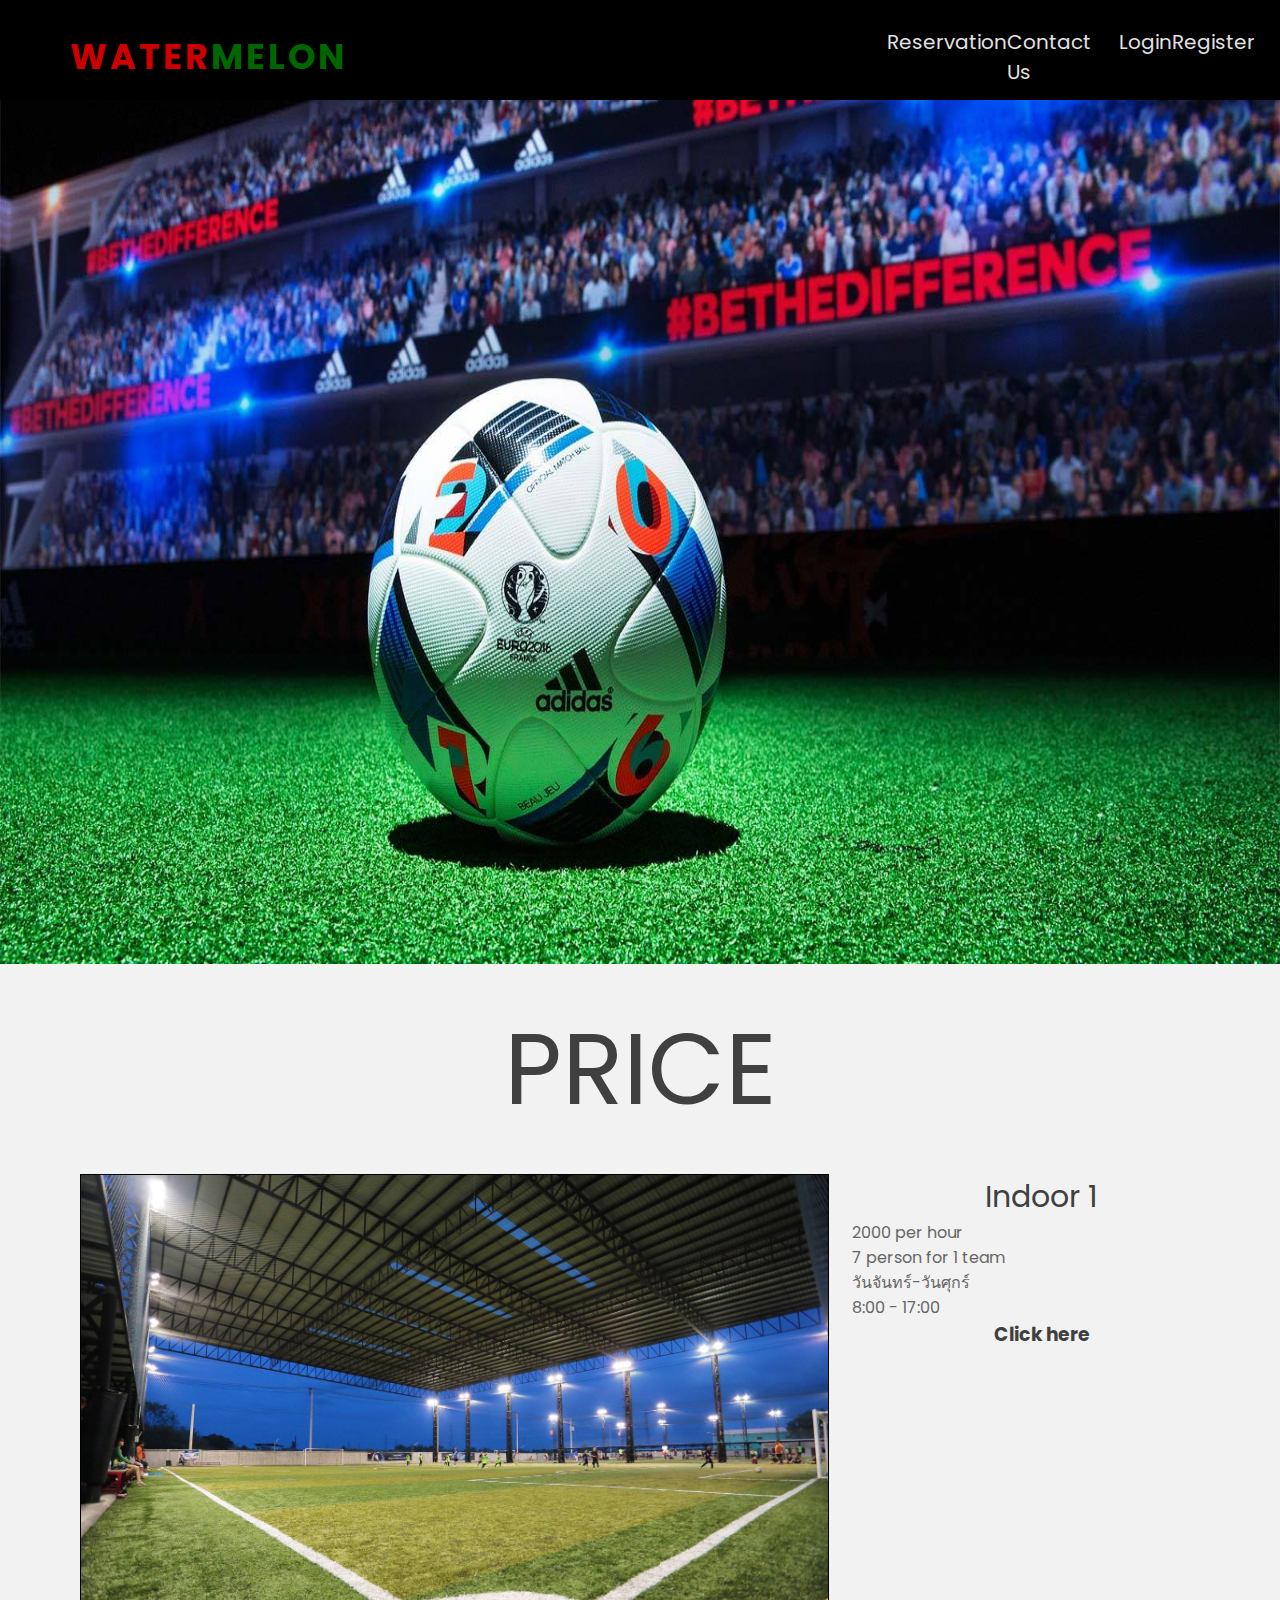
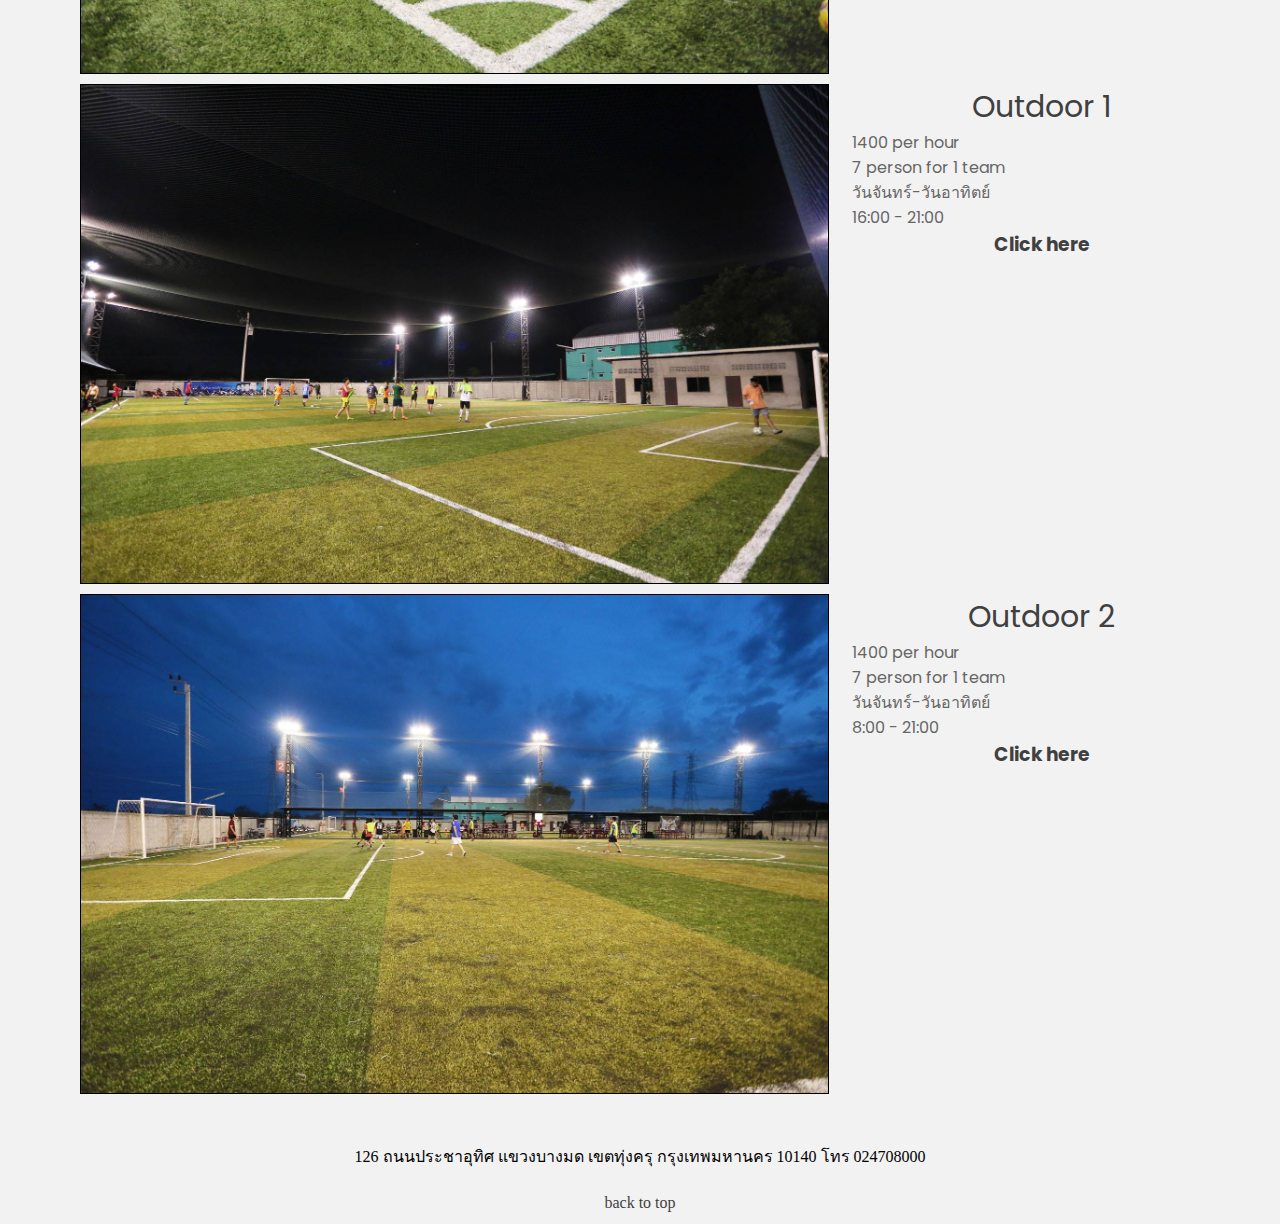
<file: termproject/index.html>
<!DOCTYPE html>
<html lang="en">

<head>
    <meta charset="UTF-8">
    <meta name="viewport" content="width=device-width, initial-scale=1" />
    <meta http-equiv="X-UA-Compatible" content="ie-edge">
    <link rel="stylesheet" href="css/index.css">
    <link href="https://fonts.googleapis.com/css?family=Poppins" rel="stylesheet">
    <title>Watermelon Football</title>
</head>
<header>
        <nav>
                <div class="navcontainer">
            <h1 class="logo">Water</h1><h1 class="logo1">melon</h1>
            <ul class="nav-links">
                <li><a href="#2">Reservation </a></li>
                <li><a href="#3">Contact Us</a></li>
                <li><a href="login.html">Login</a></li>
                <li><a href="register.html">Register</a></li>
            </ul>
        </div>
    </nav>
</header>

<body>
    
 <section class="scrolling-box">
 <section class="sec1" ><img src="img/balll.jpg" class="mainimg"></section>  
        
     </div>
     <div id="2" class="box2">PRICE</div>
            <div class="section-card">
              
                <div class="card" style="background-image: url(img/02.jpg)"></div>
                <div class="cardcontent"><p class="head">Indoor 1</p><p>2000 per hour<br>7 person for 1 team<br>วันจันทร์-วันศุกร์<br> 8:00 - 17:00</p>
                <h3><a href="re.html">Click here</a></h3></div>
                
            
            </div>
            <div class="section-card">
                  
                <div class="card3" style="background-image: url(img/04.jpg)"></div>
                <div class="cardcontent"><p class="head">Outdoor 1</p><p>1400 per hour<br>7 person for 1 team<br>วันจันทร์-วันอาทิตย์<br> 16:00 - 21:00</p>
                <h3><a href="re2.html">Click here</a></h3></div>
             
            
            </div>
            <div class="section-card">
                  
                <div class="card4" style="background-image: url(img/05.jpg)"></div>
                <div class="cardcontent"><p class="head">Outdoor 2</p><p>1400 per hour<br>7 person for 1 team<br>วันจันทร์-วันอาทิตย์<br> 8:00 - 21:00</p>
                <h3><a href="re3.html">Click here</a></h3></div>
             
            
            </div>
   
            
            
            
           
        
        <div id="3" class="box3">
                126 ถนนประชาอุทิศ แขวงบางมด เขตทุ่งครุ กรุงเทพมหานคร 10140   โทร 024708000
            </div>
        <div class="totop"><a href="#top">back to top</a></div>
    


            </div>

 </section>
   
</body>

</html>
</file>
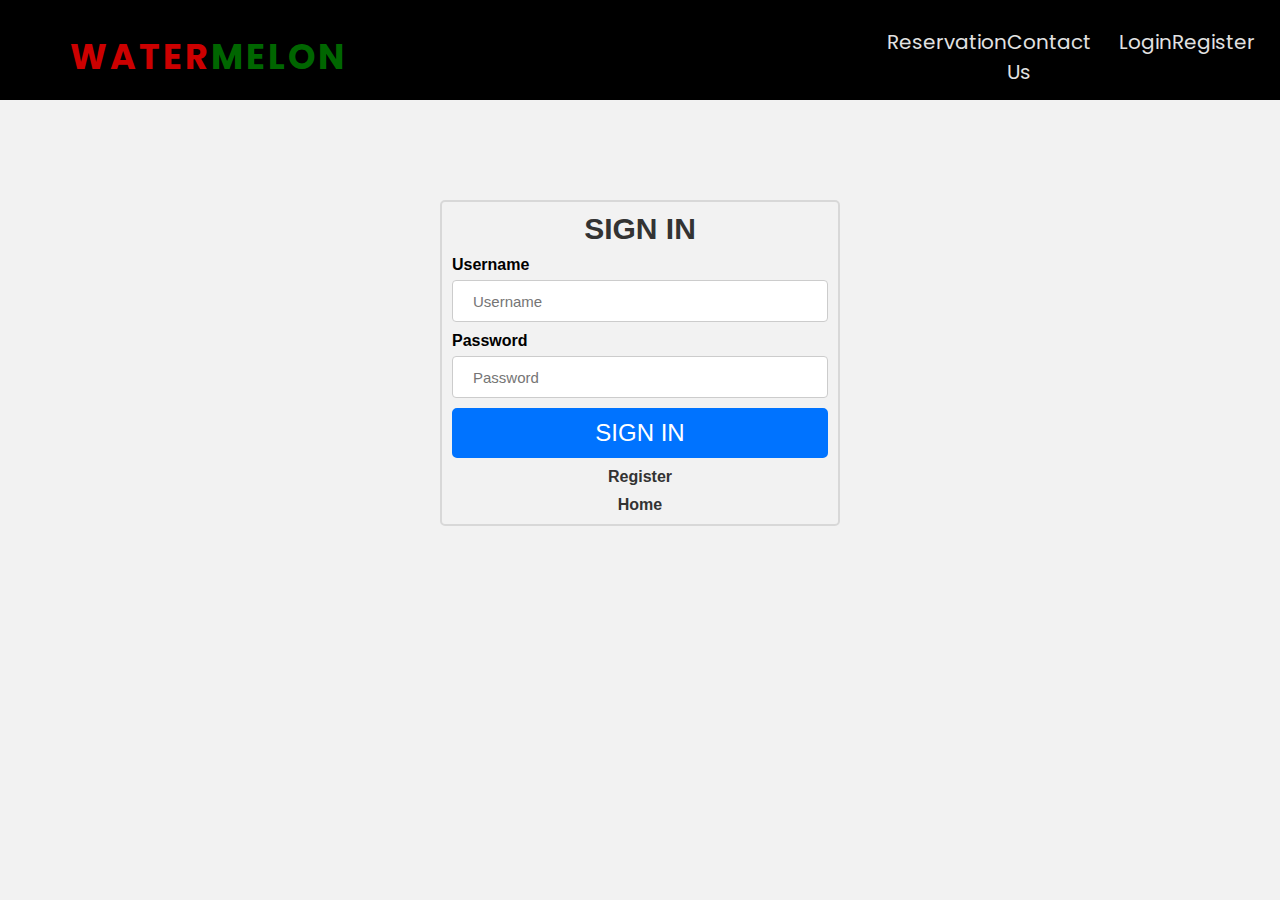
<file: termproject/login.html>
<html>

<head>
        <meta name="viewport" content="width=device-width, initial-scale=1.0">
    <meta charset="utf-8">
    <link rel="stylesheet" href="css/index.css">
    <link href="https://fonts.googleapis.com/css?family=Poppins" rel="stylesheet">
    <link rel="stylesheet" href="css/login.css">
    <title>Login</title>
  
</head>

<body>
        <nav>
            <div class="navcontainer">
                <h1 class="logo">Water</h1><h1 class="logo1">melon</h1>
           
         <ul class="nav-links"> 
         
             <li><a href="index.html#2">Reservation </a></li>
             <li><a href="index.html#3">Contact Us</a></li>
             <li><a href="login.html">Login</a></li>
             <li><a href="register.html">Register</a></li>
           
         </ul>
        </nav>
    <div class="login">
        <div class="loginheader"><h3 class="header">SIGN IN</h3></div>
        <form class="form">
           <lebel >Username</label>
            <input type="text" placeholder="Username"class="input">
            <lebel >Password</label>
                <input type="password" placeholder="Password"class="input">
                <button class="loginbutton">SIGN IN</button>
                
        </form>
        <a href="register.html" class="register">Register</a>
        <a href="index.html" class="register">Home</a>
        
        




    </div>



</body>

</html>
</file>
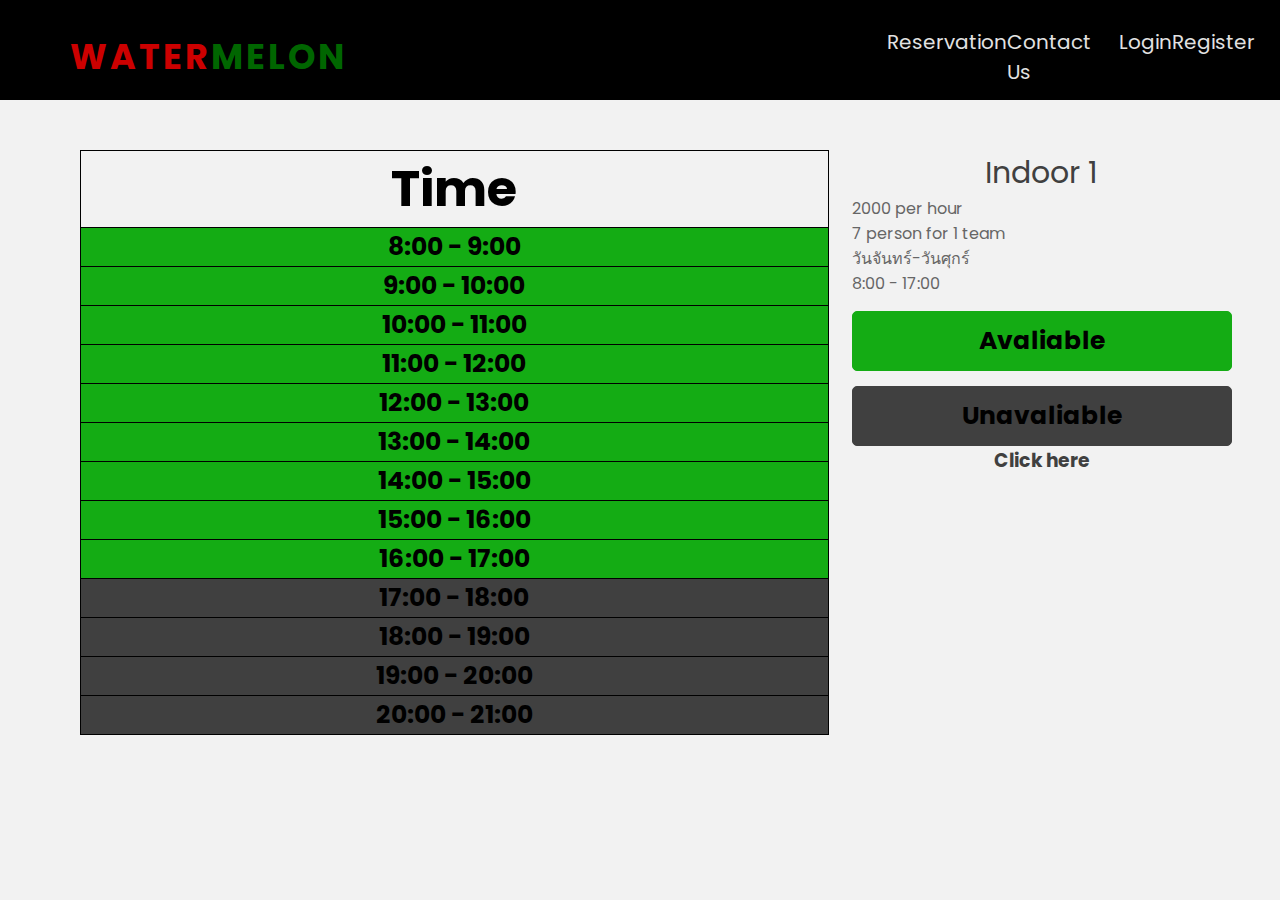
<file: termproject/re.html>
<!DOCTYPE html>
<html lang="en">
<head>
    <meta charset="UTF-8">
    <meta name="viewport" content="width=device-width, initial-scale=1.0">
    <meta http-equiv="X-UA-Compatible" content="ie=edge">
    <link rel="stylesheet" href="css/re.css">
    <link rel="stylesheet" href="css/index.css">
    <link href="https://fonts.googleapis.com/css?family=Poppins" rel="stylesheet">
    <title>Document</title>
</head>
<header>
        <nav>
                <div class="navcontainer">
            <h1 class="logo">Water</h1><h1 class="logo1">melon</h1>
            <ul class="nav-links">
                <li><a href="index.html#2">Reservation </a></li>
                <li><a href="index.html#3">Contact Us</a></li>
                <li><a href="login.html">Login</a></li>
                <li><a href="register.html">Register</a></li>
            </ul>
        </div>
    </nav>
</header>
<body>
        <div class="sectioncard">
          <div class="recard"><h6>Time</h6>
            <h4>8:00 - 9:00</h4>
            <h2>9:00 - 10:00</h2>
            <h4>10:00 - 11:00</h4>
            <h2>11:00 - 12:00</h2> 
            <h4>12:00 - 13:00</h4>
            <h2>13:00 - 14:00</h2>
            <h4>14:00 - 15:00</h4>
            <h2>15:00 - 16:00</h2> 
            <h4>16:00 - 17:00</h4>
            <h1>17:00 - 18:00</h1> 
            <h1>18:00 - 19:00</h1>
            <h1>19:00 - 20:00</h1>
            <h5>20:00 - 21:00</h5>
       
        </div><div class="recontent"><p class="head">Indoor 1</p><p>2000 per hour<br>7 person for 1 team<br>วันจันทร์-วันศุกร์<br> 8:00 - 17:00</p><h3 class="h31">Avaliable</h3><h2>Unavaliable</h2>
            <h3><a href="#">Click here</a></h3></div></div>
       
            
</body>

</html>
</file>
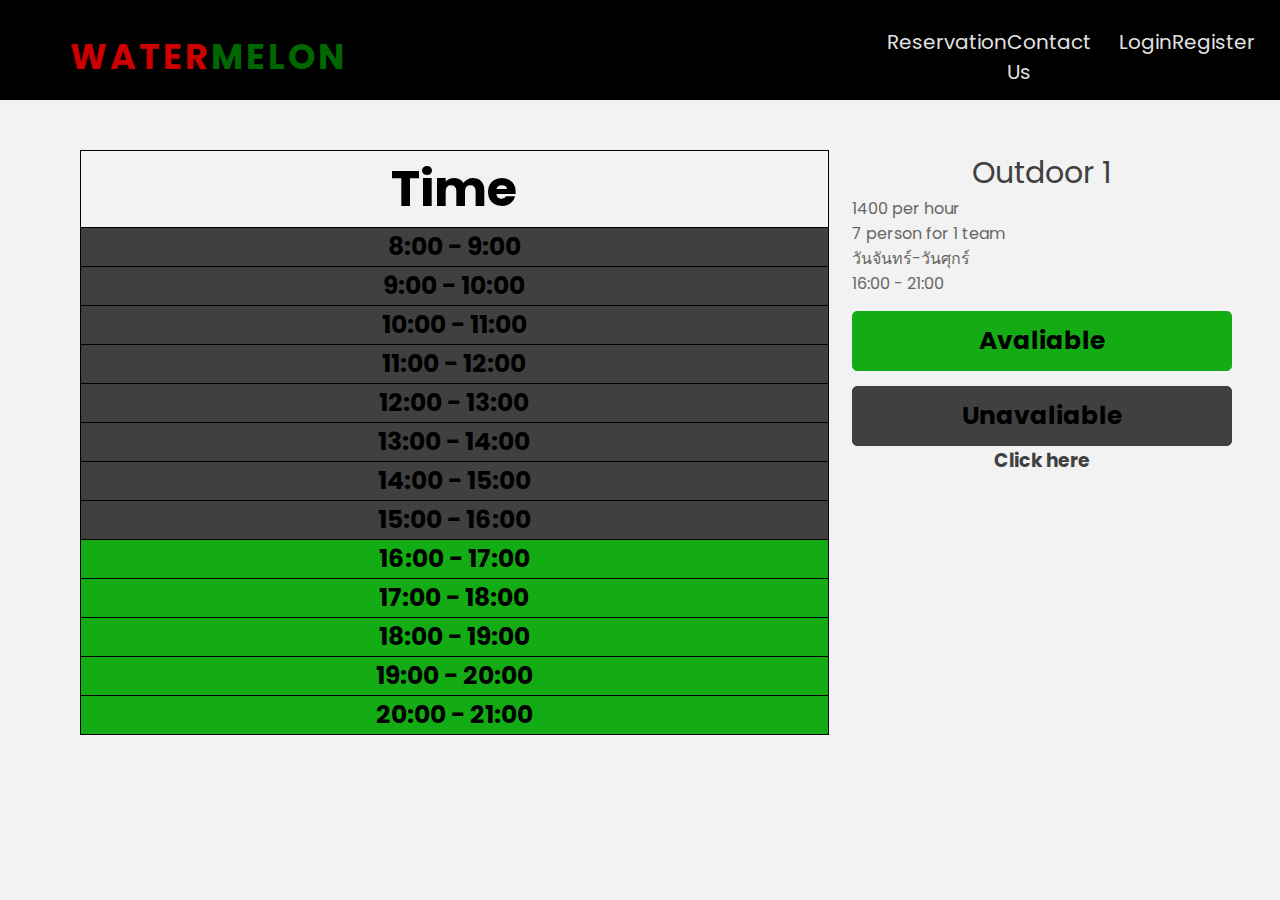
<file: termproject/re2.html>
<!DOCTYPE html>
<html lang="en">
<head>
    <meta charset="UTF-8">
    <meta name="viewport" content="width=device-width, initial-scale=1.0">
    <meta http-equiv="X-UA-Compatible" content="ie=edge">
    <link rel="stylesheet" href="css/re2.css">
    <link rel="stylesheet" href="css/index.css">
    <link href="https://fonts.googleapis.com/css?family=Poppins" rel="stylesheet">
    <title>Document</title>
</head>
<header>
        <nav>
                <div class="navcontainer">
            <h1 class="logo">Water</h1><h1 class="logo1">melon</h1>
            <ul class="nav-links">
                <li><a href="index.html#2">Reservation </a></li>
                <li><a href="index.html#3">Contact Us</a></li>
                <li><a href="login.html">Login</a></li>
                <li><a href="register.html">Register</a></li>
            </ul>
        </div>
    </nav>
</header>
<body>
        <div class="sectioncard">
          <div class="recard"><h6>Time</h6>
            <h4>8:00 - 9:00</h4>
            <h2>9:00 - 10:00</h2>
            <h4>10:00 - 11:00</h4>
            <h2>11:00 - 12:00</h2> 
            <h4>12:00 - 13:00</h4>
            <h2>13:00 - 14:00</h2>
            <h4>14:00 - 15:00</h4>
            <h2>15:00 - 16:00</h2> 
            <h1>16:00 - 17:00</h1>
            <h1>17:00 - 18:00</h1> 
            <h1>18:00 - 19:00</h1>
            <h1>19:00 - 20:00</h1>
            <h5>20:00 - 21:00</h5>
       
        </div><div class="recontent"><p class="head">Outdoor 1</p><p>1400 per hour<br>7 person for 1 team<br>วันจันทร์-วันศุกร์<br> 16:00 - 21:00</p><h3 class="h31">Avaliable</h3><h2>Unavaliable</h2>
            <h3><a href="#">Click here</a></h3></div></div>
       
            
</body>

</html>
</file>
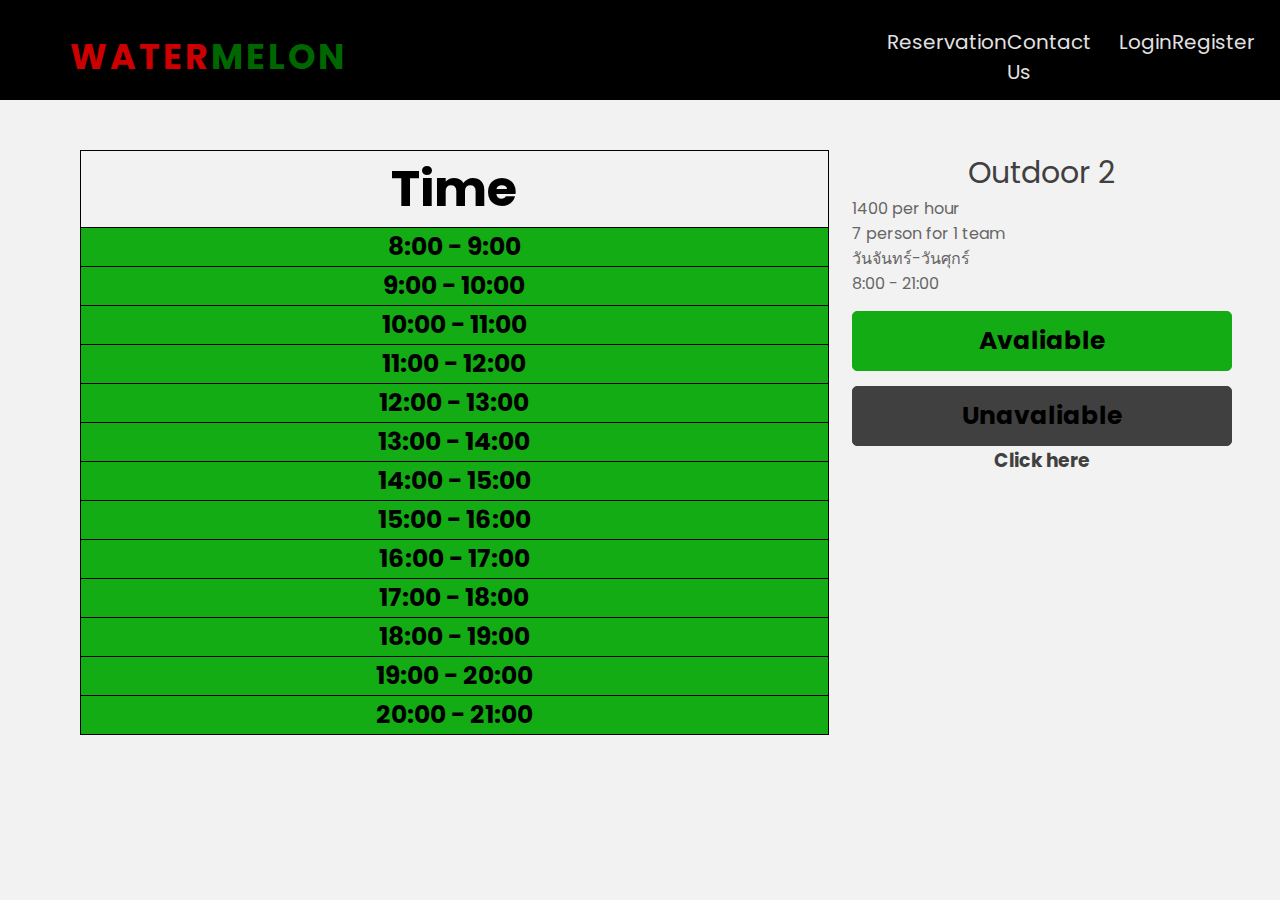
<file: termproject/re3.html>
<!DOCTYPE html>
<html lang="en">
<head>
    <meta charset="UTF-8">
    <meta name="viewport" content="width=device-width, initial-scale=1.0">
    <meta http-equiv="X-UA-Compatible" content="ie=edge">
    <link rel="stylesheet" href="css/re3.css">
    <link rel="stylesheet" href="css/index.css">
    <link href="https://fonts.googleapis.com/css?family=Poppins" rel="stylesheet">
    <title>Document</title>
</head>
<header>
        <nav>
                <div class="navcontainer">
            <h1 class="logo">Water</h1><h1 class="logo1">melon</h1>
            <ul class="nav-links">
                <li><a href="index.html#2">Reservation </a></li>
                <li><a href="index.html#3">Contact Us</a></li>
                <li><a href="login.html">Login</a></li>
                <li><a href="register.html">Register</a></li>
            </ul>
        </div>
    </nav>
</header>
<body>
        <div class="sectioncard">
          <div class="recard"><h6>Time</h6>
            <h4>8:00 - 9:00</h4>
            <h2>9:00 - 10:00</h2>
            <h4>10:00 - 11:00</h4>
            <h2>11:00 - 12:00</h2> 
            <h4>12:00 - 13:00</h4>
            <h2>13:00 - 14:00</h2>
            <h4>14:00 - 15:00</h4>
            <h2>15:00 - 16:00</h2> 
            <h1>16:00 - 17:00</h1>
            <h1>17:00 - 18:00</h1> 
            <h1>18:00 - 19:00</h1>
            <h1>19:00 - 20:00</h1>
            <h5>20:00 - 21:00</h5>
       
        </div><div class="recontent"><p class="head">Outdoor 2</p><p>1400 per hour<br>7 person for 1 team<br>วันจันทร์-วันศุกร์<br> 8:00 - 21:00</p><h3 class="h31">Avaliable</h3><h2>Unavaliable</h2>
            <h3><a href="#">Click here</a></h3></div></div>
       
            
</body>

</html>
</file>
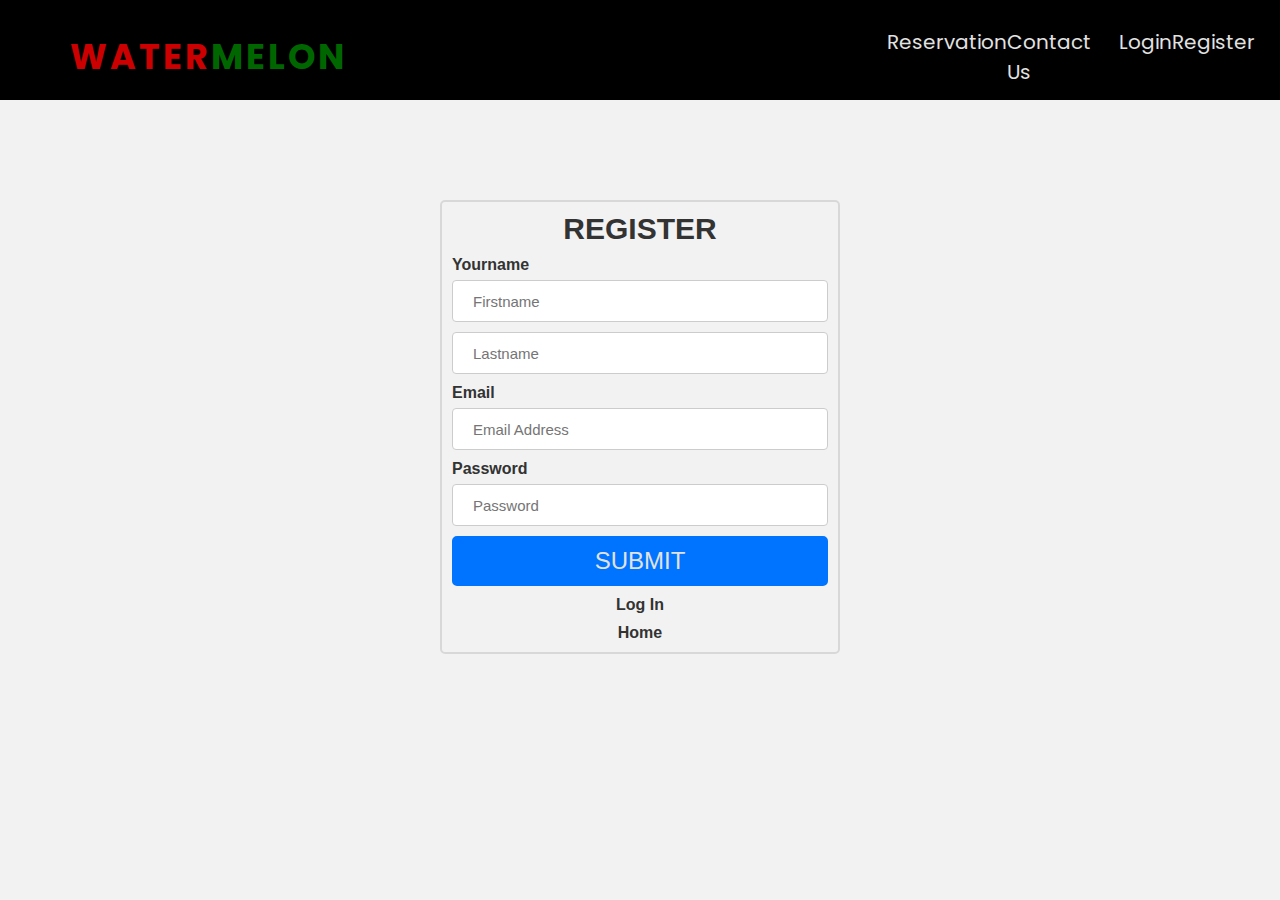
<file: termproject/register.html>
<html>

<head>
    <meta charset="UTF-8">
    <meta name="viewport" content="width=device-width, initial-scale=1" />
    <meta http-equiv="X-UA-Compatible" content="ie-edge">
    <link rel="stylesheet" href="css/index.css">
    <link href="https://fonts.googleapis.com/css?family=Poppins" rel="stylesheet">
    <link rel="stylesheet" href="css/register.css">
    <title>Register</title>
    
</head>

<body>
        <nav>
            <div class="navcontainer">
                <h1 class="logo">Water</h1><h1 class="logo1">melon</h1>
           
         <ul class="nav-links"> 
         
             <li><a href="index.html#2">Reservation </a></li>
             <li><a href="index.html#3">Contact Us</a></li>
             <li><a href="login.html">Login</a></li>
             <li><a href="register.html">Register</a></li>
           
         </ul>
        </nav>
    <div class="register">
        <div class="registerheader"><h3 class="header">REGISTER</h3></div>
        <form class="form">
           <lebel >Yourname</label>
            <input type="text" placeholder="Firstname"class="input">

                <input type="text" placeholder="Lastname"class="input">
                <label>Email</label>
                <input type="text" placeholder="Email Address"class="input">
                <label<>Password</label>
                <input type="password" placeholder="Password"class="input">
                <button class="submitbutton">SUBMIT</button>
                
        </form>
        <a href="login.html" class="login">Log In</a>
        <a href="index.html" class="login">Home</a>
        
        

</div>


    </div>



</body>

</html>
</file>
<file: termproject/css/index.css>
*{
    margin:0px;
    box-sizing: border-box;
}
body, html{
    padding:0px;
    margin:0px;
    scroll-behavior: smooth;
    background-color: #f2f2f2;

}
nav{
    background-color: #000000;
    font-family: 'Poppins', sans-serif;
    height:100px;


}
nav .navcontainer{
   

    align-items: center;
    list-style-type:none;
    display:flex;
    min-height: 8vh;
}
.logo{
    margin-top:25px;
    margin-left: 70px;
    color:rgb(226, 226, 226);
    text-transform: uppercase;
    letter-spacing: 3px;
    font-size: 35px;
    text-decoration: none;
    color:#cc0000;


}
.logo1{
    margin-top:25px;
    color:rgb(226, 226, 226);
    text-transform: uppercase;
    letter-spacing: 3px;
    font-size: 35px;
    text-decoration: none;
    color:#006600;


}
.nav-links{
    display: flex;
    margin-top: 27px;
    overflow:hidden;
    list-style: none;
    justify-content: space-around;
    margin-right: 25px;
    margin-left: 500px;
   
    width:35%;
    position: sticky;
}
.nav-links li{
    list-style: none;
}
.nav-links a {
    color:rgb(226, 226, 226);
    text-decoration: none; 
    font-size: 20px;
}

.mainimg{
    width: 100%;
    height:891px;
}
.content{
    width: 100%;
    height:100%;
    background-color: #5d4954;
}
.scrolling-box{
    width: 100%;
    height: auto;
}

.box3{
    width: 100%;
    height:50px;
    text-align: center;
}
section .sec1{
    width: 100%;
    height:96vh;  
}
.mainimg{
    width: 100%;
    height: 96vh;
    
}
.box2{
    text-align: center;
    padding-top: 30px;
    font-size: 100px;
   width: 100%;
   height:150px;
   font-family: 'Poppins', sans-serif;
 margin-bottom: 60px;
   color:#404040;
   
}
.box3{
    
    margin-top: 50px;

}
.totop{
    width: 100%;
    display: flex;
    justify-content: center;
    height:30px;
}
.totop a{
    color:#404040;
    text-decoration: none;

}
.section-card{

    width:90%;
    height:500px;
    margin-left: 80px;
    margin-top: 10px;

    
}
.card{
    width:65%;
    height: 500px;
    background-position: center;
    background-size: cover;   
    float: left;
    border: 1px solid black;
}
.card3{
    width:65%;
    height: 500px;
    background-position: center;
    background-size: cover;   
    float: left;
    border: 1px solid black;
}
.card4{
    width:65%;
    height: 500px;
    background-position: center;
    background-size: cover;   
    float: left;
    border: 1px solid black;
}
.cardcontent{
    width: 33%;
    height: 500px;
     font-family: 'Poppins', sans-serif;
    
    float:right;
  
  

}

.cardcontent .head{
    text-align: center;
    color:#404040;
    font-size: 30px;
}
.cardcontent p{
    color: #666666;
}
.cardcontent a{
    text-decoration: none;
    color:#404040;
}
.cardcontent h3{
    text-align: center;
    
}
</file>
<file: termproject/css/login.css>
body{
  
}
.login{
    margin:100  auto;
    width:400px;
    border:2px solid #d8d8d8;
    border-radius: 5px;
   
}
.header{
    margin-top:10px;
    font-size:30px;
    text-align: center;
    font-family: Arial, Helvetica, sans-serif;
    color:#333;
}
.input{
    font-family: inherit;
    display: block;
    width: 100%;
    height:42px;  
    margin-top:6px;
    font-size:15;
    margin-bottom:10px;
    border-radius: 4px;
    border: 1px solid #ccc;
    padding: 12px 20px;
}
.form{
    font-weight: bold;
    font-family:   Arial, Helvetica, sans-serif;
    margin:10px;
}
.loginbutton{
    display:block;
    width:100%;
    HEIGHT:50px;
    font-family: inherit;
    border-radius: 5px;
    border:2px solid #0073FF;
    background-color: #0073FF;
    color:white;
    font-size: 24px;

}
.register{
    display: block;
    text-decoration: none;
    color:#333;
    text-align: center;
    margin:10px;
}
</file>
<file: termproject/css/re.css>
body{
  background-color: #f2f2f2;
}
.recard h1{
    text-align: center;
    font-size: 25px;
    font-family: 'Poppins', sans-serif;
    border-bottom: 1px solid black;
    background-color:#404040;

}
.recard h6{
    text-align: center;
    font-size: 50px;
    font-family: 'Poppins', sans-serif;
    border-bottom: 1px solid black;
}
.recard h4{
    background-color: rgb(20, 172, 20);
    text-align: center;
    font-size: 25px;
    font-family: 'Poppins', sans-serif;
    border-bottom: 1px solid black;
}
.recard h2{
    background-color: rgb(20, 172, 20);
    text-align: center;
    font-size: 25px;
    font-family: 'Poppins', sans-serif;
    border-bottom: 1px solid black;
}
.recard h5{
 background-color:#404040;
    text-align: center;
    font-size: 25px;
    font-family: 'Poppins', sans-serif;

}
.sectioncard{

        width:90%;
        height:100%;
        margin-left: 80px;
        margin-top: 50px;
        margin-bottom: 50px;
 
}
.recard{
    width:65%;
    height: 100%;
    float: left;
    border: 1px solid black;
    margin:0px;
}
.recontent{
    width: 33%;
    height: 588px;
     font-family: 'Poppins', sans-serif;

    float:right;
  
}
.recontent .head{
    text-align: center;
    color:#404040;
    font-size: 30px;
}
.recontent p{
    color: #666666;
}
.status a{
    text-align: center;
}
.recontent .h31{
    text-align: center;
    font-size:25px;
    padding :10px;
    background-color:rgb(20, 172, 20);
    border-radius: 5px;
    border:1px solid rgb(20, 172, 20);
    margin-top: 15px;

}
.recontent h2{
    text-align: center;
    font-size:25px;
    padding :10px;
    background-color:#404040;
    border-radius: 5px;
    border:1px solid #404040;
    margin-top: 15px;
}

.recontent h3{
    text-align: center;
}
.recontent a{
    text-decoration: none;
    color:#404040;
}
</file>
<file: termproject/css/re2.css>
body{
  background-color: #f2f2f2;
}
.recard h1{
    text-align: center;
    font-size: 25px;
    font-family: 'Poppins', sans-serif;
    border-bottom: 1px solid black;
    background-color:rgb(20, 172, 20);

}
.recard h6{
    text-align: center;
    font-size: 50px;
    font-family: 'Poppins', sans-serif;
    border-bottom: 1px solid black;
}
.recard h4{
    background-color: #404040;
    text-align: center;
    font-size: 25px;
    font-family: 'Poppins', sans-serif;
    border-bottom: 1px solid black;
}
.recard h2{
    background-color:#404040;
    text-align: center;
    font-size: 25px;
    font-family: 'Poppins', sans-serif;
    border-bottom: 1px solid black;
}
.recard h5{
 background-color:rgb(20, 172, 20);
    text-align: center;
    font-size: 25px;
    font-family: 'Poppins', sans-serif;

}
.sectioncard{

        width:90%;
        height:100%;
        margin-left: 80px;
        margin-top: 50px;
        margin-bottom: 50px;
 
}
.recard{
    width:65%;
    height: 100%;
    float: left;
    border: 1px solid black;
    margin:0px;
}
.recontent{
    width: 33%;
    height: 588px;
     font-family: 'Poppins', sans-serif;

    float:right;
  
}
.recontent .head{
    text-align: center;
    color:#404040;
    font-size: 30px;
}
.recontent p{
    color: #666666;
}
.status a{
    text-align: center;
}
.recontent .h31{
    text-align: center;
    font-size:25px;
    padding :10px;
    background-color:rgb(20, 172, 20);
    border-radius: 5px;
    border:1px solid rgb(20, 172, 20);
    margin-top: 15px;

}
.recontent h2{
    text-align: center;
    font-size:25px;
    padding :10px;
    background-color:#404040;
    border-radius: 5px;
    border:1px solid #404040;
    margin-top: 15px;
}

.recontent h3{
    text-align: center;
}
.recontent a{
    text-decoration: none;
    color:#404040;
}
</file>
<file: termproject/css/re3.css>
body{
  background-color: #f2f2f2;
}
.recard h1{
    text-align: center;
    font-size: 25px;
    font-family: 'Poppins', sans-serif;
    border-bottom: 1px solid black;
    background-color:rgb(20, 172, 20);

}
.recard h6{
    text-align: center;
    font-size: 50px;
    font-family: 'Poppins', sans-serif;
    border-bottom: 1px solid black;
}
.recard h4{
    background-color: rgb(20, 172, 20);
    text-align: center;
    font-size: 25px;
    font-family: 'Poppins', sans-serif;
    border-bottom: 1px solid black;
}
.recard h2{
    background-color:rgb(20, 172, 20);
    text-align: center;
    font-size: 25px;
    font-family: 'Poppins', sans-serif;
    border-bottom: 1px solid black;
}
.recard h5{
 background-color:rgb(20, 172, 20);
    text-align: center;
    font-size: 25px;
    font-family: 'Poppins', sans-serif;

}
.sectioncard{

        width:90%;
        height:100%;
        margin-left: 80px;
        margin-top: 50px;
        margin-bottom: 50px;
 
}
.recard{
    width:65%;
    height: 100%;
    float: left;
    border: 1px solid black;
    margin:0px;
}
.recontent{
    width: 33%;
    height: 588px;
     font-family: 'Poppins', sans-serif;

    float:right;
  
}
.recontent .head{
    text-align: center;
    color:#404040;
    font-size: 30px;
}
.recontent p{
    color: #666666;
}
.status a{
    text-align: center;
}
.recontent .h31{
    text-align: center;
    font-size:25px;
    padding :10px;
    background-color:rgb(20, 172, 20);
    border-radius: 5px;
    border:1px solid rgb(20, 172, 20);
    margin-top: 15px;

}
.recontent h2{
    text-align: center;
    font-size:25px;
    padding :10px;
    background-color:#404040;
    border-radius: 5px;
    border:1px solid #404040;
    margin-top: 15px;
}

.recontent h3{
    text-align: center;
}
.recontent a{
    text-decoration: none;
    color:#404040;
}
</file>
<file: termproject/css/register.css>
body{

}
.register{
    margin:100  auto;
    width:400px;
    border:2px solid #d8d8d8;
    border-radius: 5px;

}
.header{
    margin-top:10px;
    font-size:30px;
    text-align: center;
    font-family: Arial, Helvetica, sans-serif;
    color:#333;
}
.input{
    font-family: inherit;
    display: block;
    width: 100%;
    height:42px;  
    margin-top:6px;
    font-size:15px;
    margin-bottom:10px;
    border-radius: 4px;
    border: 1px solid #ccc;
    padding: 12px 20px;

}
.form{
    font-weight: bold;
    font-family:   Arial, Helvetica, sans-serif;
    margin:10px;
    color:#333;

}
.submitbutton{
    display:block;
    width:100%;
    HEIGHT:50px;
    font-family: inherit;
    border-radius: 5px;
    border:2px solid #0073FF;
    background-color: #0073FF;
    color:rgb(226, 226, 226);
    font-size: 24px;

}
.login{
    display: block;
    text-decoration: none;
    color:#333;
    text-align: center;
    margin-top:10px;
}
/* nav{
    background-color: #5d4954;
    font-family: 'Poppins', sans-serif;

} */
</file>
